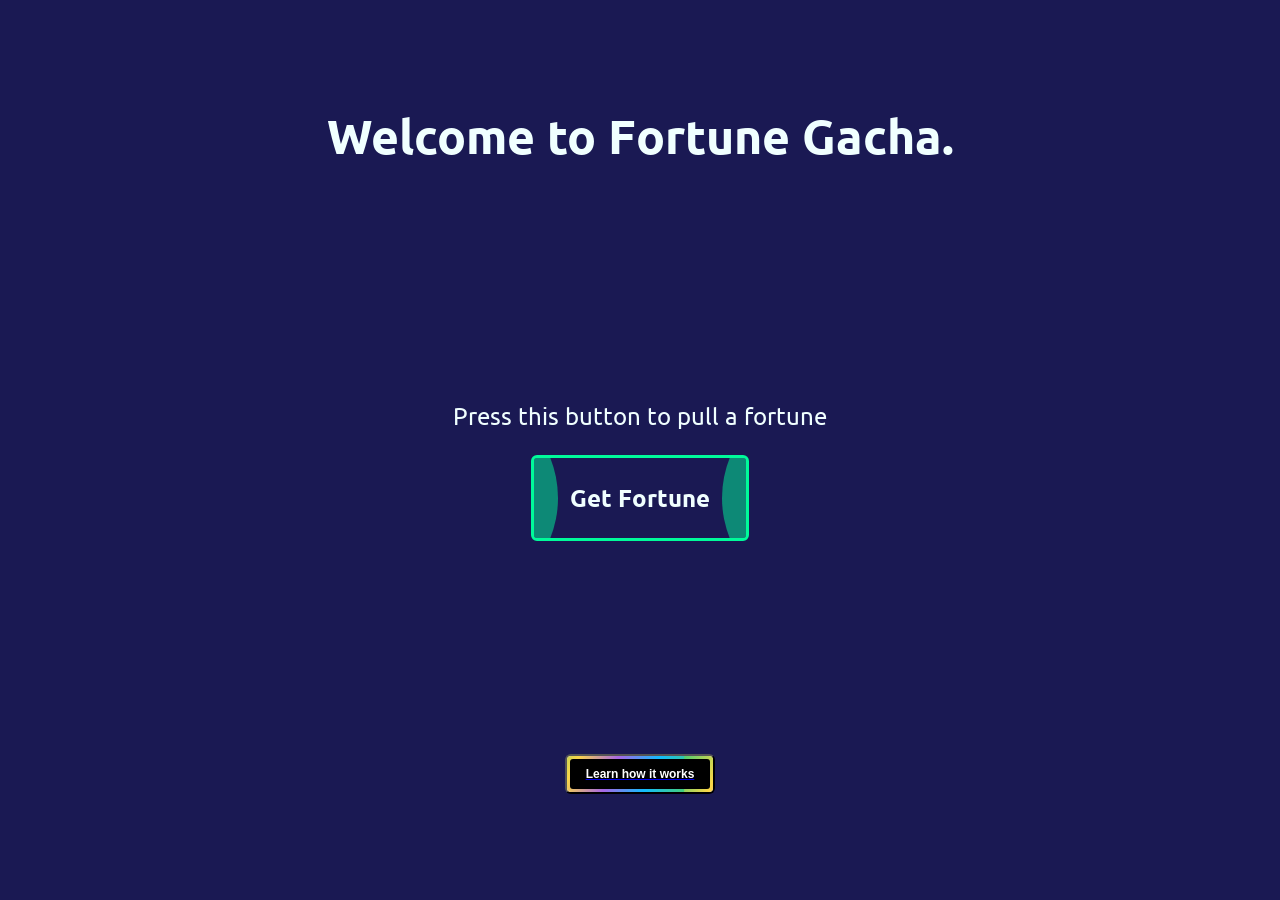
<file: index.html>
<!DOCTYPE html>
<html lang="en" style="height: 100%; width: 100%; background-color: #1A1953;">
<head>
    <meta charset="UTF-8">
    <meta name="viewport" content="width=device-width, initial-scale=1.0">
    <link rel="stylesheet" href="./index.css">
    <title>Fortune Gacha</title>
</head>
<body style="height: 100%; display: grid; grid-template-rows: 30%; margin: 0;">
    <div class="header" ">
        <h1 id="welcomeText">
            Welcome to Fortune Gacha.
        </h1>
    </div>
    <div class="fortune3000">
        <p>Press this button to pull a fortune</p>
        <button id="fortuneButton">
            <p>Get Fortune</p>
        </button>
    </div>
    <div class="bottom"">
        <a href="./Pages/tutorial.html">
        <button id="tutorialButton">
            <span>
                Learn how it works
            </span>
        </button>
        </a>
    </div>
    <div id="modal">
        <img id="modalIcon" src="./assets/msg.svg" alt="Message icon.">
        <h2 id="modalHeader">Your fortune is</h2>
        <p id="modalText"></p>
        <button id="close">
            Close
        </button>
    </div>
</body>
<script src="./index.js" defer></script>
</html>
</file>
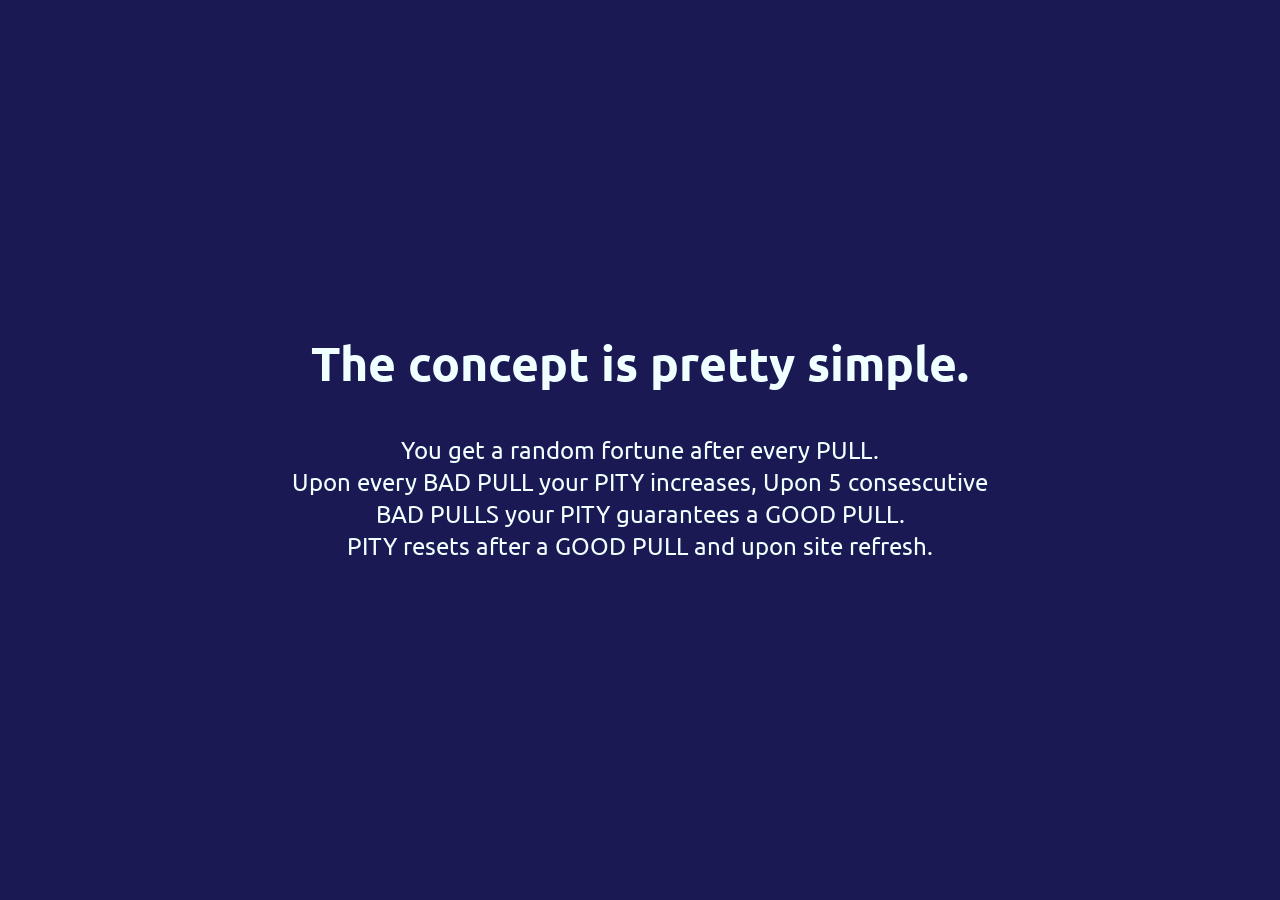
<file: Pages/tutorial.html>
<!DOCTYPE html>
<html lang="en" style="height: 100%; width: 100%; background-color: #1A1953;">
<head>
    <meta charset="UTF-8">
    <meta name="viewport" content="width=device-width, initial-scale=1.0">
    <link rel="stylesheet" href="./tutorial.css">
    <title>How it Works</title>
</head>
<body style="height: 100%; display: grid; grid-template-rows: auto; margin: 0;">

    <div class="instruction" style="display: flex; justify-content: center; align-items: center; flex-direction: column;">
        <h1>The concept is pretty simple.</h1>
        <p style="text-align: center;">
            You get a random fortune after every PULL. <br>
            Upon every BAD PULL your PITY increases, Upon 5 consescutive<br>
            BAD PULLS your PITY guarantees a GOOD PULL. <br>
            PITY resets after a GOOD PULL and upon site refresh. <br>
        </p>
    </div>
</body>
</html>
</file>
<file: index.css>
@import url("https://fonts.googleapis.com/css2?family=Ubuntu:ital,wght@0,300;0,400;0,500;0,700;1,300;1,400;1,500;1,700&display=swap");

#welcomeText {
    font-size: 3rem;
    font-family: Ubuntu;
    color: azure;

    @media (width <= 640px)
    {
        font-size: 1.5rem;
    }
}

.header {
    display: flex;
    justify-content: center;
    align-items: center;
}

.fortune3000 {
    display: flex;
    justify-content: center;
    align-items: center;
    flex-direction: column;
}

.bottom {
    display: flex;
    justify-content: center;
    align-items: center;
}

p {
    font-size: 1.5rem;
    color: azure;
    font-family: Ubuntu;
}

/* From Uiverse.io by Randdose */ 
#fortuneButton {
  all: unset;
  display: flex;
  align-items: center;
  position: relative;
  padding: 0em 1.5em;
  border: mediumspringgreen solid 0.15em;
  border-radius: 0.25em;
  color: mediumspringgreen;
  font-size: 1.5em;
  font-weight: 600;
  cursor: pointer;
  overflow: hidden;
  transition: border 300ms, color 300ms;
  user-select: none;
}

#fortuneButton p {
  z-index: 1;
}

#fortuneButton:hover {
  color: #212121;
}

#fortuneButton:active {
  border-color: teal;
}

#fortuneButton::after, #fortuneButton::before {
  content: "";
  position: absolute;
  width: 9em;
  aspect-ratio: 1;
  background: mediumspringgreen;
  opacity: 50%;
  border-radius: 50%;
  transition: transform 500ms, background 300ms;
}

#fortuneButton::before {
  left: 0;
  transform: translateX(-8em);
}

#fortuneButton::after {
  right: 0;
  transform: translateX(8em);
}

#fortuneButton:hover:before {
  transform: translateX(-1em);
}
#fortuneButton:hover:after {
  transform: translateX(1em);
}

#fortuneButton:active:before,
#fortuneButton:active:after {
  background: teal;
}

/* From Uiverse.io by SelfMadeSystem */ 
/*SelfMadeSystem: "Yoinked from CodePen, but improved the animation
so that it is smooth among other more minor thing"*/

#tutorialButton {
  display: block;
  cursor: pointer;
  color: white;
  margin: 0 auto;
  position: relative;
  text-decoration: none;
  font-weight: 600;
  border-radius: 6px;
  overflow: hidden;
  padding: 3px;
  isolation: isolate;
}

#tutorialButton::before {
  content: "";
  position: absolute;
  top: 0;
  left: 0;
  width: 400%;
  height: 100%;
  background: linear-gradient(115deg,#4fcf70,#fad648,#a767e5,#12bcfe,#44ce7b);
  background-size: 25% 100%;
  animation: [base64] .75s linear infinite;
  animation-play-state: paused;
  translate: -5% 0%;
  transition: translate 0.25s ease-out;
}

#tutorialButton:hover::before {
  animation-play-state: running;
  transition-duration: 0.75s;
  translate: 0% 0%;
}

@keyframes [base64] {
  to {
    transform: translateX(-25%);
  }
}

#tutorialButton span {
  position: relative;
  display: block;
  padding: 0.5rem 1rem;
  font-size: 0.75rem;
  background: #000;
  border-radius: 3px;
  height: 100%;
}

/* From Uiverse.io by 00Kubi */ 
#modal {
  top: 50%;
  left: 50%;
  transform: translate(-50%, -50%);
  width: 50rem;
  height: 25rem;
  background-color: rgb(255, 255, 255);
  border-radius: 8px;
  display: flex;
  flex-direction: column;
  align-items: center;
  justify-content: center;
  padding: 20px 30px;
  gap: 13px;
  position: fixed;
  overflow: hidden;
  box-shadow: 2px 2px 20px rgba(0, 0, 0, 0.062);
  z-index: 99;
  visibility: hidden;
  font-family: Ubuntu;

  @media (width <= 640px)
  {
    width: 23rem;
    height: 13rem;
  }
}

#modalIcon {
  width: 1.5rem;
}

#modalIcon g path {
  fill: rgb(97, 81, 81);
}

#modalHeader {
  font-size: 1.2em;
  font-weight: 800;
  color: rgb(26, 26, 26);
}

#modalText {
  text-align: center;
  font-size: 1em;
  font-weight: 600;
  color: rgb(99, 99, 99);

  @media (width <= 640px)
  {
    font-size: 0.80rem;
    word-wrap: break-word;
    overflow-wrap: break-word;
  }
}

#modalText p {
  --tw-text-opacity: 1;
  color: rgb(59 130 246);
}

#modalText p:hover {
  -webkit-text-decoration-line: underline;
  text-decoration-line: underline;
}

#close {
  width: 80px;
  height: 30px;
  background-color: #7b57ff;
  border: none;
  color: rgb(241, 241, 241);
  cursor: pointer;
  font-weight: 600;
  border-radius: 20px;
  box-shadow: 0 4px 6px -1px #977ef3, 0 2px 4px -1px #977ef3;
}

#close:hover {
  background-color: #9173ff;
  box-shadow: 0 10px 15px -3px #977ef3, 0 4px 6px -2px #977ef3;
}
</file>
<file: Pages/tutorial.css>
@import url("https://fonts.googleapis.com/css2?family=Ubuntu:ital,wght@0,300;0,400;0,500;0,700;1,300;1,400;1,500;1,700&display=swap");

.instruction {
    font-family: Ubuntu;
    color: azure;
    font-size: 1.5rem;
    line-height: 2rem;

    @media (width <= 640px)
    {
        font-size: 0.80rem;
        word-wrap: break-word;
        overflow-wrap: break-word;
        line-height: 1rem;
    }
}
</file>
